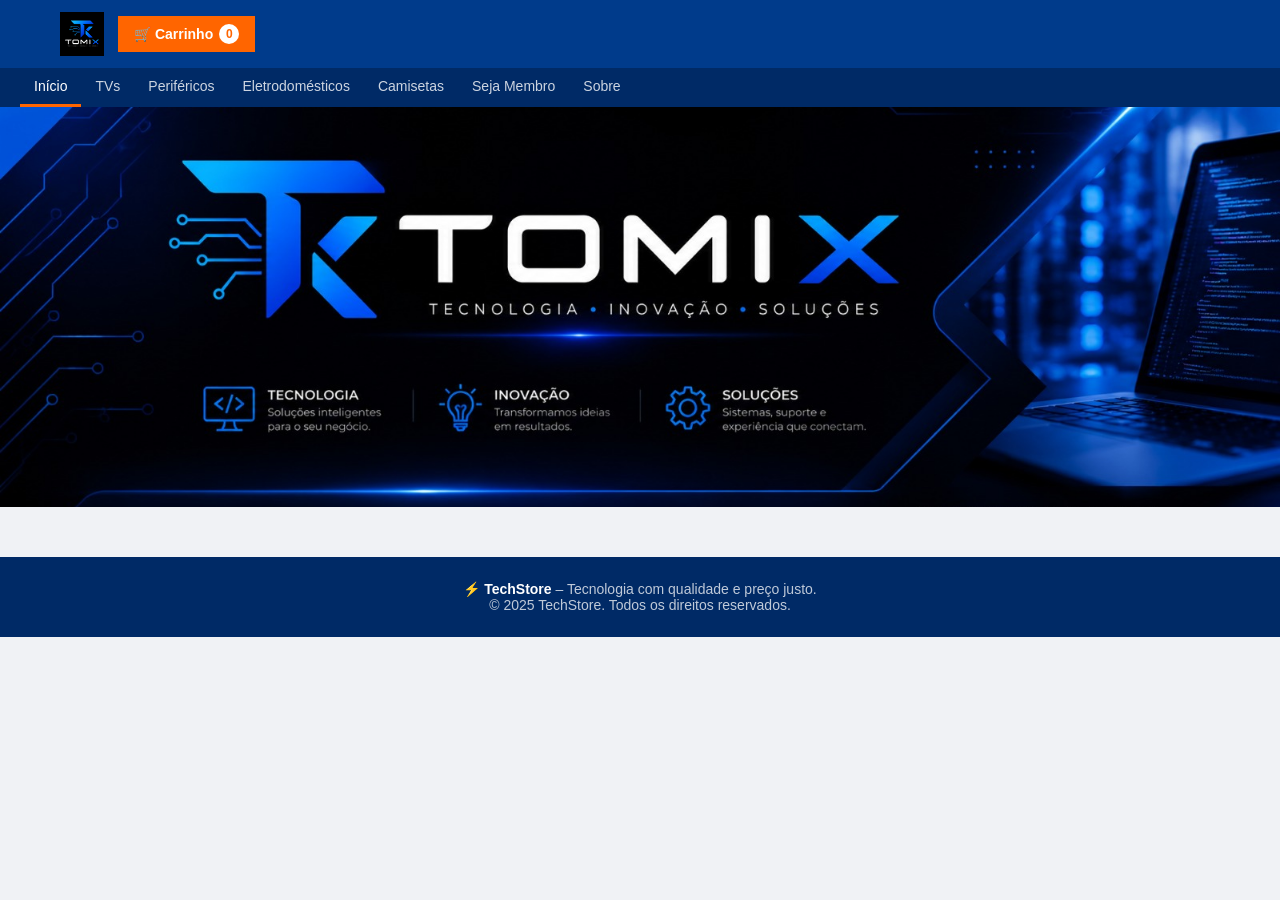
<file: index.html>
<!DOCTYPE html>
<html lang="pt-br">
<head>
  <meta charset="UTF-8" />
  <meta name="viewport" content="width=device-width, initial-scale=1.0" />
  <title>TechStore – Início</title>
  <link rel="stylesheet" href="style.css" />
</head>
<body>

  
  <header class="header">
    <div class="header-topo">

      <a href="index.html" class="logo"><img src="logo.png" alt="TechStore"></a>

      <a href="carrinho.html" class="btn-carrinho">
        🛒 Carrinho
        <span class="badge" id="badgeCount">0</span>
      </a>

    </div>

    <nav class="nav">
      <a href="index.html" class="ativo">Início</a>
      <a href="tvs.html">TVs</a>
      <a href="perifericos.html">Periféricos</a>
      <a href="eletro.html">Eletrodomésticos</a>
      <a href="camisetas.html">Camisetas</a>
      <a href="membro.html">Seja Membro</a>
      <a href="sobre.html">Sobre</a>
    </nav>
  </header>

  <section class="banner">
    <img src="banner.png" alt="Banner TechStore">
  </section>

  
  
  <footer class="footer">
    <div class="footer-inner">
      <p><strong>⚡ TechStore</strong> – Tecnologia com qualidade e preço justo.</p>
      <p>© 2025 TechStore. Todos os direitos reservados.</p>
    </div>
  </footer>

  <script src="script.js"></script>
</body>
</html>
</file>
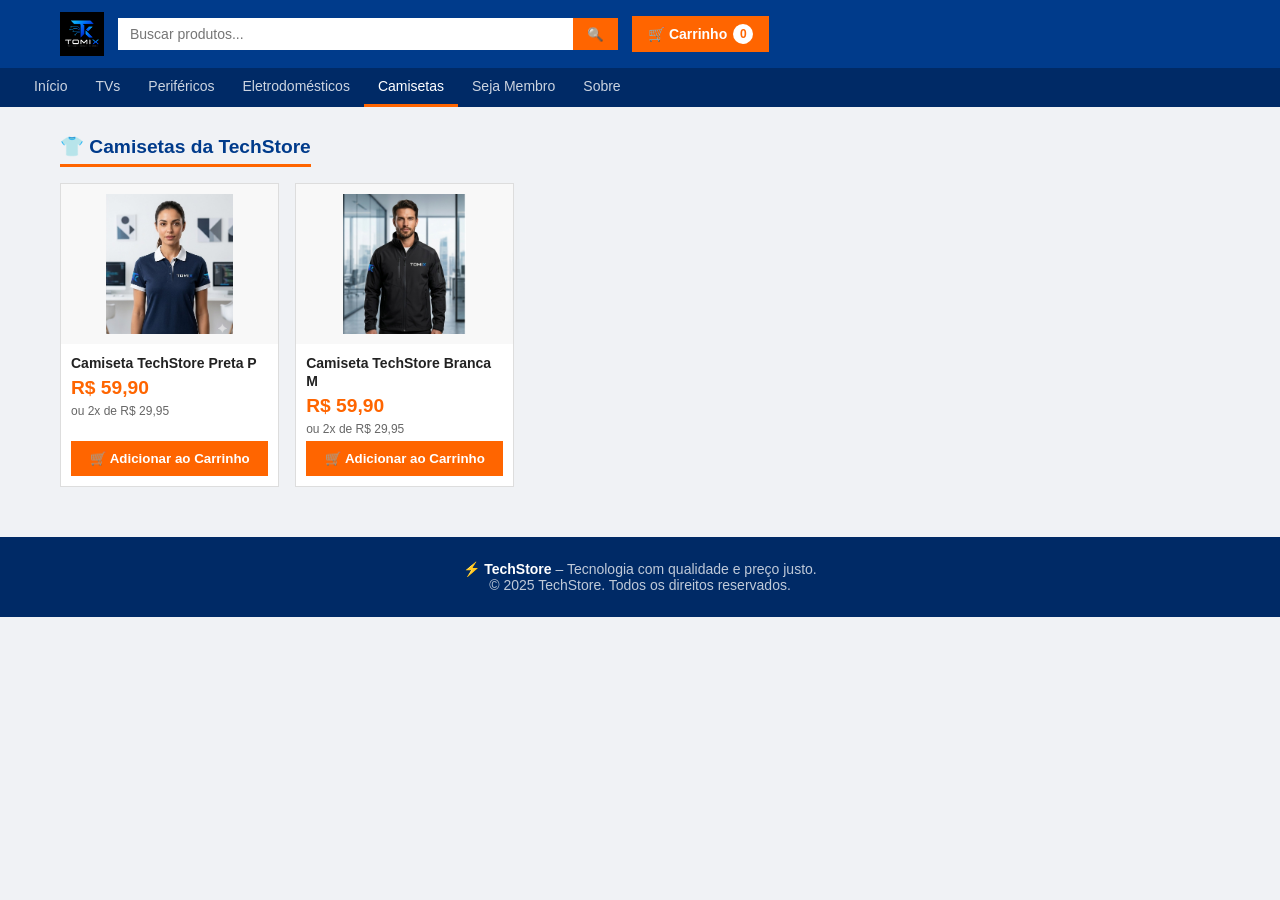
<file: camisetas.html>
<!DOCTYPE html>
<html lang="pt-br">
<head>
  <meta charset="UTF-8" />
  <meta name="viewport" content="width=device-width, initial-scale=1.0" />
  <title>TechStore – Camisetas</title>
  <link rel="stylesheet" href="style.css" />
</head>
<body>

  <header class="header">
    <div class="header-topo">
      <a href="index.html" class="logo"><img src="logo.png" alt="TechStore"></a>
      <div class="busca">
        <input type="text" id="buscaInput" placeholder="Buscar produtos..." />
        <button onclick="buscarProduto()">🔍</button>
      </div>
      <a href="carrinho.html" class="btn-carrinho">
        🛒 Carrinho <span class="badge" id="badgeCount">0</span>
      </a>
    </div>
    <nav class="nav">
      <a href="index.html">Início</a>
      <a href="tvs.html">TVs</a>
      <a href="perifericos.html">Periféricos</a>
      <a href="eletro.html">Eletrodomésticos</a>
      <a href="camisetas.html" class="ativo">Camisetas</a>
      <a href="membro.html">Seja Membro</a>
      <a href="sobre.html">Sobre</a>
    </nav>
  </header>

  <div class="secao">
    <h2 class="secao-titulo">👕 Camisetas da TechStore</h2>
    <div class="grade-produtos" id="listaProdutos"></div>
  </div>

  <footer class="footer">
    <div class="footer-inner">
      <p><strong>⚡ TechStore</strong> – Tecnologia com qualidade e preço justo.</p>
      <p>© 2025 TechStore. Todos os direitos reservados.</p>
    </div>
  </footer>

  <script src="script.js"></script>
</body>
</html>
</file>
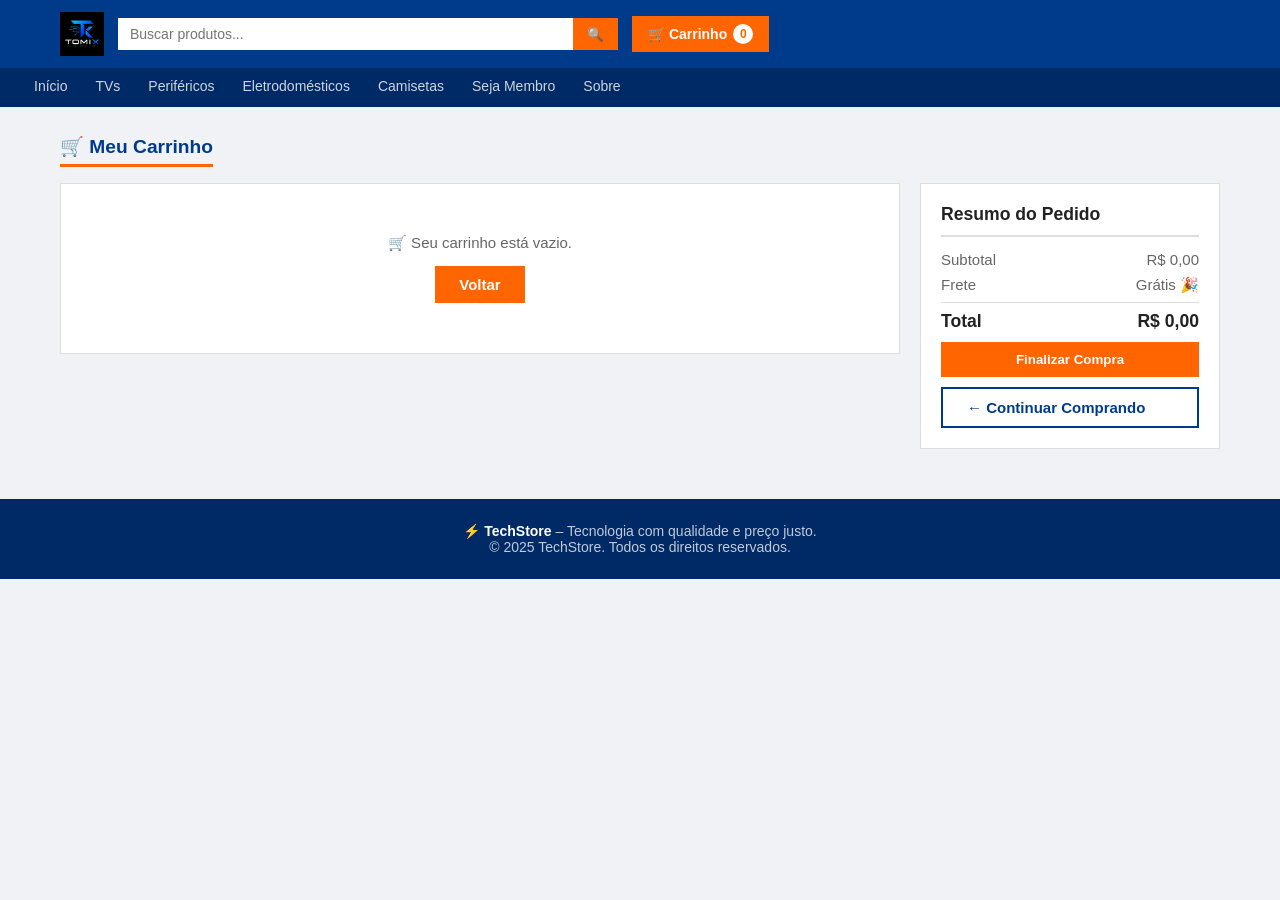
<file: carrinho.html>
<!DOCTYPE html>
<html lang="pt-br">
<head>
  <meta charset="UTF-8" />
  <meta name="viewport" content="width=device-width, initial-scale=1.0" />
  <title>TechStore – Carrinho</title>
  <link rel="stylesheet" href="style.css" />
</head>
<body>

  <header class="header">
    <div class="header-topo">
      <a href="index.html" class="logo"><img src="logo.png" alt="TechStore"></a>
      <div class="busca">
        <input type="text" id="buscaInput" placeholder="Buscar produtos..." />
        <button onclick="buscarProduto()">🔍</button>
      </div>
      <a href="carrinho.html" class="btn-carrinho">
        🛒 Carrinho <span class="badge" id="badgeCount">0</span>
      </a>
    </div>
    <nav class="nav">
      <a href="index.html">Início</a>
      <a href="tvs.html">TVs</a>
      <a href="perifericos.html">Periféricos</a>
      <a href="eletro.html">Eletrodomésticos</a>
      <a href="camisetas.html">Camisetas</a>
      <a href="membro.html">Seja Membro</a>
      <a href="sobre.html">Sobre</a>
    </nav>
  </header>

  
  <div class="secao">
    <h2 class="secao-titulo">🛒 Meu Carrinho</h2>

    
    <div class="carrinho-layout">

      
      <div class="carrinho-itens" id="itensCarrinho"></div>

      
      <aside class="carrinho-resumo">
        <h3>Resumo do Pedido</h3>

        <div class="resumo-linha">
          <span>Subtotal</span>
          <span id="subtotal">R$ 0,00</span>
        </div>

        <div class="resumo-linha">
          <span>Frete</span>
          <span id="frete">R$ 0,00</span>
        </div>

        <hr />

        <div class="resumo-linha total">
          <span>Total</span>
          <span id="total">R$ 0,00</span>
        </div>

        <button class="btn-principal btn-bloco" onclick="finalizarCompra()">
          Finalizar Compra
        </button>

        <a href="index.html" class="btn-secundario btn-bloco">
          ← Continuar Comprando
        </a>
      </aside>

    </div>
  </div>

  <footer class="footer">
    <div class="footer-inner">
      <p><strong>⚡ TechStore</strong> – Tecnologia com qualidade e preço justo.</p>
      <p>© 2025 TechStore. Todos os direitos reservados.</p>
    </div>
  </footer>

  <script src="script.js"></script>
</body>
</html>
</file>
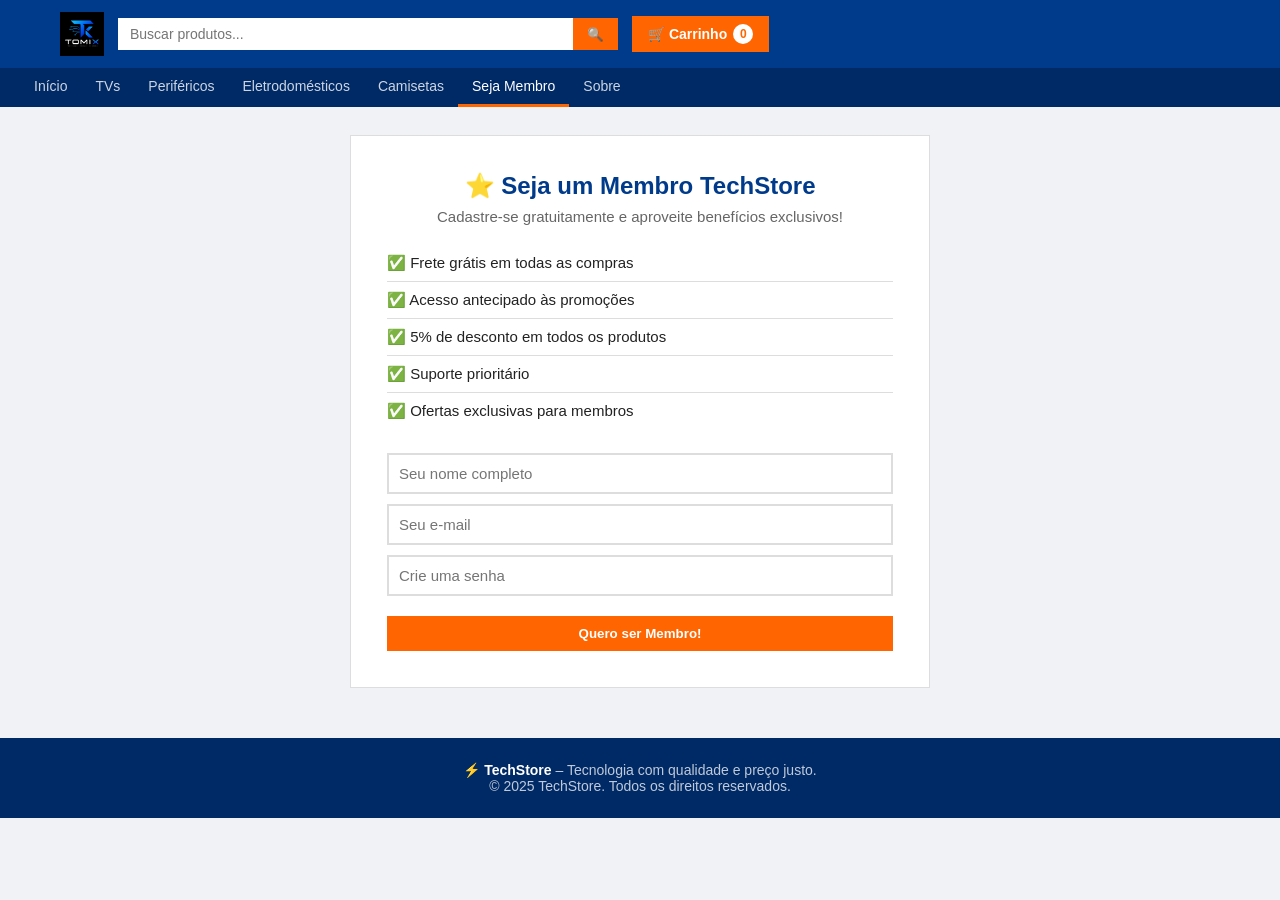
<file: membro.html>
<!DOCTYPE html>
<html lang="pt-br">
<head>
  <meta charset="UTF-8" />
  <meta name="viewport" content="width=device-width, initial-scale=1.0" />
  <title>TechStore – Seja Membro</title>
  <link rel="stylesheet" href="style.css" />
</head>
<body>

  <header class="header">
    <div class="header-topo">
      <a href="index.html" class="logo"><img src="logo.png" alt="TechStore"></a>
      <div class="busca">
        <input type="text" id="buscaInput" placeholder="Buscar produtos..." />
        <button onclick="buscarProduto()">🔍</button>
      </div>
      <a href="carrinho.html" class="btn-carrinho">
        🛒 Carrinho <span class="badge" id="badgeCount">0</span>
      </a>
    </div>
    <nav class="nav">
      <a href="index.html">Início</a>
      <a href="tvs.html">TVs</a>
      <a href="perifericos.html">Periféricos</a>
      <a href="eletro.html">Eletrodomésticos</a>
      <a href="camisetas.html">Camisetas</a>
      <a href="membro.html" class="ativo">Seja Membro</a>
      <a href="sobre.html">Sobre</a>
    </nav>
  </header>

  
  <div class="secao">
    <div class="membro-container">

      <h2>⭐ Seja um Membro TechStore</h2>
      <p>Cadastre-se gratuitamente e aproveite benefícios exclusivos!</p>

      
      <ul class="membro-beneficios">
        <li>✅ Frete grátis em todas as compras</li>
        <li>✅ Acesso antecipado às promoções</li>
        <li>✅ 5% de desconto em todos os produtos</li>
        <li>✅ Suporte prioritário</li>
        <li>✅ Ofertas exclusivas para membros</li>
      </ul>

      
      <div class="form-membro">
        <input type="text" placeholder="Seu nome completo" />
        <input type="email" placeholder="Seu e-mail" />
        <input type="password" placeholder="Crie uma senha" />
        <button class="btn-principal btn-bloco" onclick="cadastrarMembro()">
          Quero ser Membro!
        </button>
      </div>

    </div>
  </div>

  <footer class="footer">
    <div class="footer-inner">
      <p><strong>⚡ TechStore</strong> – Tecnologia com qualidade e preço justo.</p>
      <p>© 2025 TechStore. Todos os direitos reservados.</p>
    </div>
  </footer>

  <script src="script.js"></script>
  <script>
    
    function cadastrarMembro() {
      alert("Cadastro realizado com sucesso! Bem-vindo(a) à TechStore! ⭐");
    }
  </script>
</body>
</html>
</file>
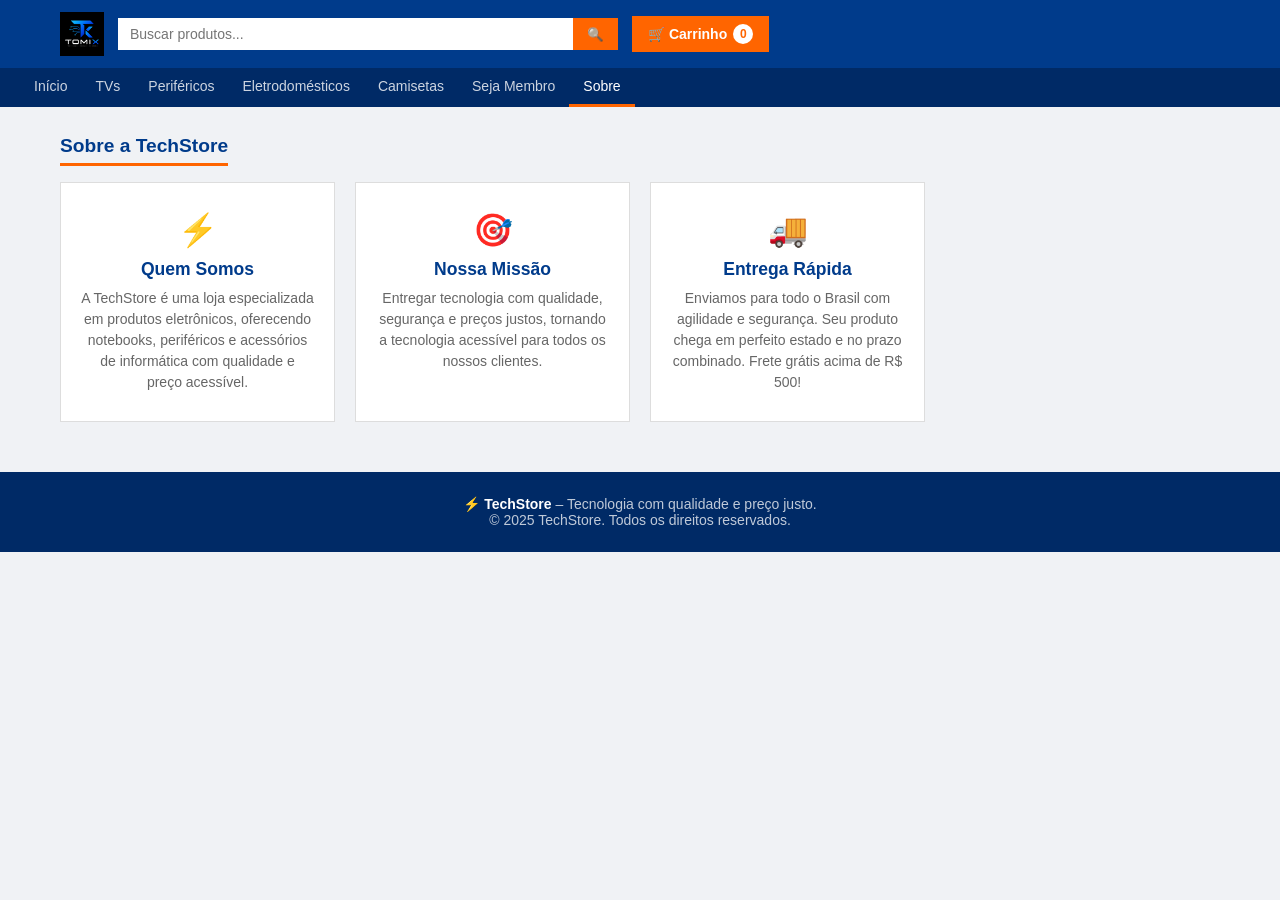
<file: sobre.html>
<!DOCTYPE html>
<html lang="pt-br">
<head>
  <meta charset="UTF-8" />
  <meta name="viewport" content="width=device-width, initial-scale=1.0" />
  <title>TechStore – Sobre</title>
  <link rel="stylesheet" href="style.css" />
</head>
<body>

  <header class="header">
    <div class="header-topo">
      <a href="index.html" class="logo"><img src="logo.png" alt="TechStore"></a>
      <div class="busca">
        <input type="text" id="buscaInput" placeholder="Buscar produtos..." />
        <button onclick="buscarProduto()">🔍</button>
      </div>
      <a href="carrinho.html" class="btn-carrinho">
        🛒 Carrinho <span class="badge" id="badgeCount">0</span>
      </a>
    </div>
    <nav class="nav">
      <a href="index.html">Início</a>
      <a href="tvs.html">TVs</a>
      <a href="perifericos.html">Periféricos</a>
      <a href="eletro.html">Eletrodomésticos</a>
      <a href="camisetas.html">Camisetas</a>
      <a href="membro.html">Seja Membro</a>
      <a href="sobre.html" class="ativo">Sobre</a>
    </nav>
  </header>

  
  <div class="secao">
    <h2 class="secao-titulo">Sobre a TechStore</h2>

    <div class="sobre-grid">

      <div class="sobre-card">
        <span class="icone">⚡</span>
        <h3>Quem Somos</h3>
        <p>
          A TechStore é uma loja especializada em produtos eletrônicos,
          oferecendo notebooks, periféricos e acessórios de informática
          com qualidade e preço acessível.
        </p>
      </div>

      <div class="sobre-card">
        <span class="icone">🎯</span>
        <h3>Nossa Missão</h3>
        <p>
          Entregar tecnologia com qualidade, segurança e preços justos,
          tornando a tecnologia acessível para todos os nossos clientes.
        </p>
      </div>

      <div class="sobre-card">
        <span class="icone">🚚</span>
        <h3>Entrega Rápida</h3>
        <p>
          Enviamos para todo o Brasil com agilidade e segurança.
          Seu produto chega em perfeito estado e no prazo combinado.
          Frete grátis acima de R$ 500!
        </p>
      </div>

    </div>
  </div>

  <footer class="footer">
    <div class="footer-inner">
      <p><strong>⚡ TechStore</strong> – Tecnologia com qualidade e preço justo.</p>
      <p>© 2025 TechStore. Todos os direitos reservados.</p>
    </div>
  </footer>

  <script src="script.js"></script>
</body>
</html>
</file>
<file: style.css>
* { margin: 0; padding: 0; box-sizing: border-box; }

:root { --azul: #003b8b; --laranja: #ff6500; }

body { background: #f0f2f5; font-family: Arial, sans-serif; font-size: 15px; color: #222; }
a { text-decoration: none; color: inherit; }
img { max-width: 100%; display: block; }

.header { background: var(--azul); color: white; position: sticky; top: 0; z-index: 100; }
.header-topo { display: flex; align-items: center; gap: 14px; padding: 12px 20px; max-width: 1200px; margin: 0 auto; }
.logo { font-size: 1.4rem; font-weight: bold; color: white; }
.logo img { height: 44px; }
.busca { display: flex; flex: 1; max-width: 500px; }
.busca input { flex: 1; padding: 8px 12px; border: none; font-size: 14px; outline: none; }
.busca button { padding: 8px 14px; background: var(--laranja); color: white; border: none; cursor: pointer; }
.btn-carrinho { display: flex; align-items: center; gap: 6px; background: var(--laranja); color: white; padding: 8px 16px; font-weight: bold; font-size: 14px; }
.badge { background: white; color: var(--laranja); border-radius: 50%; font-size: 12px; font-weight: bold; width: 20px; height: 20px; display: flex; align-items: center; justify-content: center; }
.nav { background: #002a66; display: flex; padding: 0 20px; }
.nav a { color: rgba(255,255,255,0.8); padding: 10px 14px; font-size: 14px; border-bottom: 3px solid transparent; }
.nav a:hover, .nav a.ativo { color: white; border-bottom-color: var(--laranja); }

.banner img { width: 100%; max-height: 400px; object-fit: cover; }

.btn-principal { display: inline-block; background: var(--laranja); color: white; padding: 10px 24px; font-weight: bold; border: none; cursor: pointer; }
.btn-secundario { display: inline-block; background: white; color: var(--azul); padding: 10px 24px; font-weight: bold; border: 2px solid var(--azul); cursor: pointer; }
.btn-secundario:hover { background: var(--azul); color: white; }
.btn-bloco { display: block; width: 100%; margin-top: 10px; }

.secao { max-width: 1200px; margin: 28px auto; padding: 0 20px; }
.secao-titulo { font-size: 1.2rem; font-weight: bold; color: var(--azul); margin-bottom: 16px; padding-bottom: 6px; border-bottom: 3px solid var(--laranja); display: inline-block; }

.grade-produtos { display: grid; grid-template-columns: repeat(auto-fill, minmax(200px, 1fr)); gap: 16px; }
.card-produto { background: white; border: 1px solid #ddd; display: flex; flex-direction: column; }
.card-produto:hover { border-color: var(--laranja); }
.card-produto img { width: 100%; height: 160px; object-fit: contain; padding: 10px; background: #f8f8f8; }
.card-produto-info { padding: 10px; flex: 1; display: flex; flex-direction: column; gap: 5px; }
.card-produto h3 { font-size: 14px; line-height: 1.3; }
.card-produto .preco { font-size: 1.2rem; font-weight: bold; color: var(--laranja); }
.card-produto .parcelado { font-size: 12px; color: #666; }
.card-produto button { margin-top: auto; width: 100%; padding: 10px; background: var(--laranja); color: white; border: none; font-weight: bold; cursor: pointer; }

.carrinho-layout { display: grid; grid-template-columns: 1fr 300px; gap: 20px; align-items: start; }
.carrinho-itens { display: flex; flex-direction: column; gap: 10px; }
.item-carrinho { background: white; border: 1px solid #ddd; display: flex; align-items: center; gap: 14px; padding: 14px; }
.item-carrinho img { width: 80px; height: 80px; object-fit: contain; background: #f8f8f8; flex-shrink: 0; }
.item-info { flex: 1; }
.item-info h4 { font-size: 15px; margin-bottom: 4px; }
.item-info .preco-item { color: var(--laranja); font-weight: bold; }
.item-controles { display: flex; align-items: center; gap: 8px; }
.item-controles button { width: 28px; height: 28px; border: 2px solid #ddd; background: white; font-size: 16px; cursor: pointer; font-weight: bold; }
.item-controles .qtd { font-weight: bold; min-width: 22px; text-align: center; }
.btn-remover { background: none; border: none; color: #cc0000; cursor: pointer; font-size: 18px; }
.carrinho-vazio { text-align: center; padding: 50px 20px; color: #666; background: white; border: 1px solid #ddd; }
.carrinho-vazio p { margin-bottom: 14px; }
.carrinho-resumo { background: white; border: 1px solid #ddd; padding: 20px; position: sticky; top: 100px; }
.carrinho-resumo h3 { font-size: 1.1rem; margin-bottom: 14px; padding-bottom: 10px; border-bottom: 2px solid #ddd; }
.resumo-linha { display: flex; justify-content: space-between; margin-bottom: 8px; color: #666; }
.resumo-linha.total { font-weight: bold; font-size: 1.1rem; color: #222; margin-top: 8px; }
.carrinho-resumo hr { border: none; border-top: 1px solid #ddd; margin: 8px 0; }

.sobre-grid { display: grid; grid-template-columns: repeat(auto-fill, minmax(220px, 1fr)); gap: 20px; }
.sobre-card { background: white; border: 1px solid #ddd; padding: 28px 20px; text-align: center; }
.sobre-card .icone { font-size: 2rem; display: block; margin-bottom: 10px; }
.sobre-card h3 { color: var(--azul); margin-bottom: 8px; }
.sobre-card p { color: #666; font-size: 14px; line-height: 1.5; }

.membro-container { max-width: 580px; margin: 0 auto; background: white; border: 1px solid #ddd; padding: 36px; text-align: center; }
.membro-container h2 { font-size: 1.5rem; color: var(--azul); margin-bottom: 8px; }
.membro-container p { color: #666; margin-bottom: 20px; }
.membro-beneficios { list-style: none; margin-bottom: 24px; text-align: left; }
.membro-beneficios li { padding: 9px 0; border-bottom: 1px solid #ddd; font-size: 15px; }
.membro-beneficios li:last-child { border-bottom: none; }
.form-membro input { width: 100%; padding: 10px; margin-bottom: 10px; border: 2px solid #ddd; font-size: 15px; outline: none; }
.form-membro input:focus { border-color: var(--azul); }

.toast { position: fixed; bottom: 24px; right: 24px; background: var(--azul); color: white; padding: 12px 20px; font-weight: bold; opacity: 0; transition: opacity 0.3s; pointer-events: none; z-index: 999; }
.toast.visivel { opacity: 1; }

.footer { background: #002a66; color: rgba(255,255,255,0.75); margin-top: 50px; }
.footer-inner { max-width: 1200px; margin: 0 auto; padding: 24px 20px; text-align: center; font-size: 14px; }
.footer-inner strong { color: white; }

@media (max-width: 768px) { .carrinho-layout { grid-template-columns: 1fr; } }
@media (max-width: 600px) {
  .header-topo { flex-wrap: wrap; }
  .busca { order: 3; flex: 0 0 100%; max-width: 100%; }
  .grade-produtos { grid-template-columns: repeat(2, 1fr); gap: 10px; }
}
</file>
